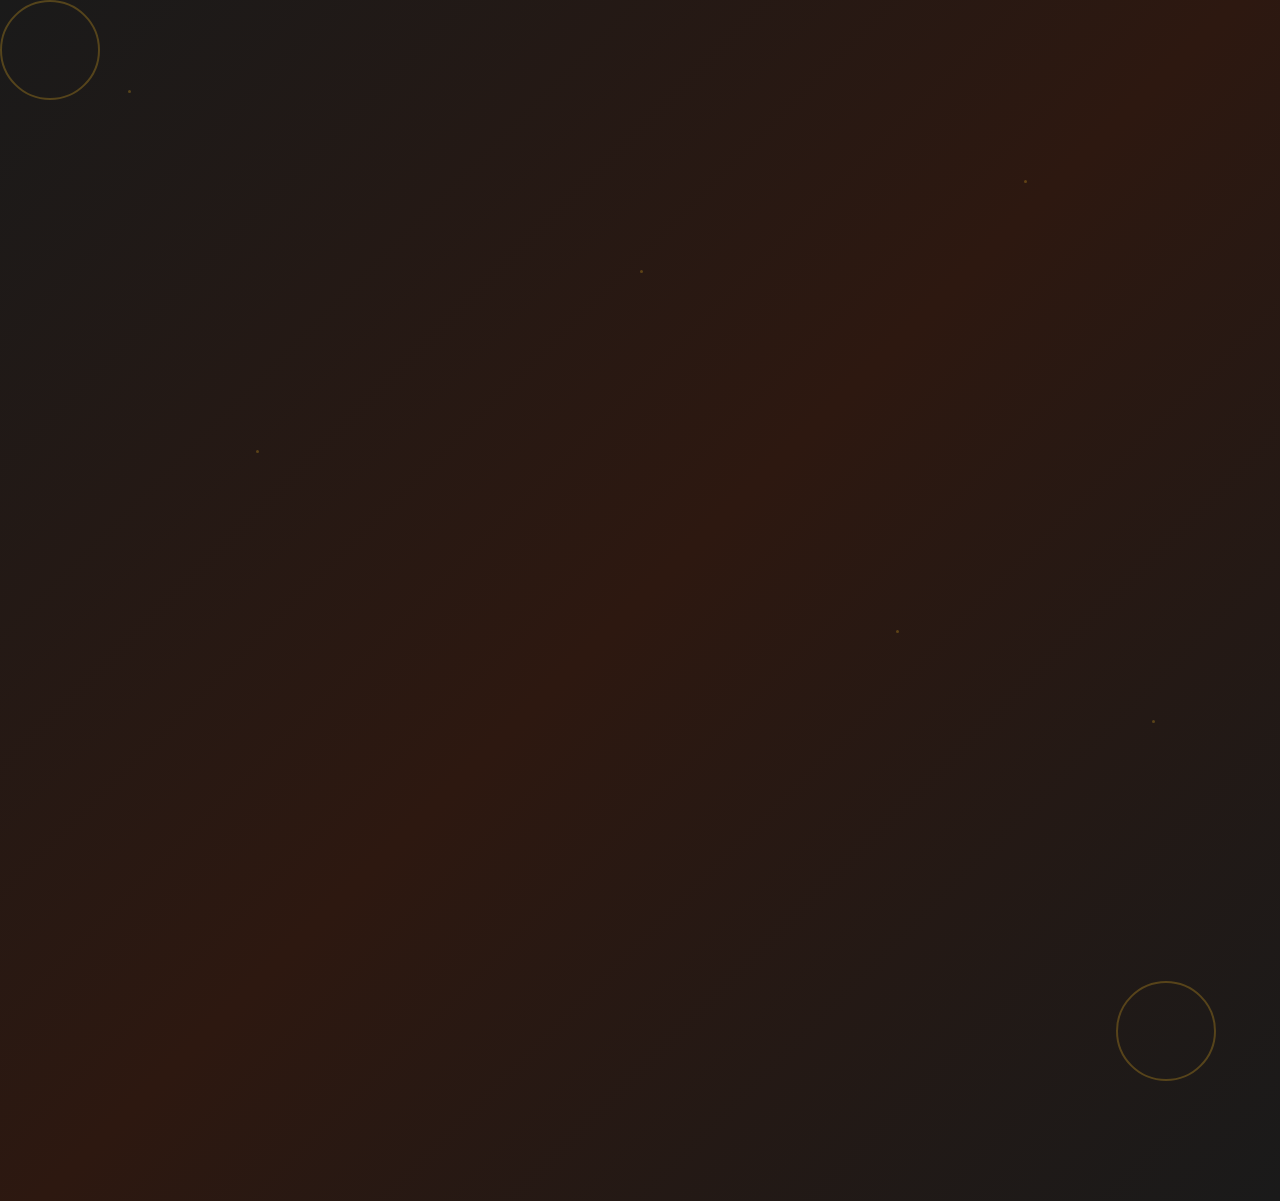
<file: index.html>
<!DOCTYPE html>
<html lang="es">
<head>
    <meta charset="UTF-8">
    <meta name="viewport" content="width=device-width, initial-scale=1.0">
    <title>悦上 - Restaurante Chino Auténtico</title>
    <link rel="stylesheet" href="styles.css">
</head>
<body>
    <!-- Partículas de fondo -->
    <div class="particles">
        <div class="particle"></div>
        <div class="particle"></div>
        <div class="particle"></div>
        <div class="particle"></div>
        <div class="particle"></div>
        <div class="particle"></div>
    </div>
    
    <!-- Elementos decorativos -->
    <div class="decorative-element"></div>
    <div class="decorative-element"></div>
    
    <!-- Contenedor principal -->
    <div class="container">
        <!-- Header -->
        <header class="header">
            <div class="logo">悦上</div>
            <div class="subtitle">RESTAURANTE CHINO AUTÉNTICO</div>
            <div class="tagline">Tradición y Sabor en Cada Plato</div>
        </header>
        
        <!-- Contenido principal -->
        <main class="main-content">
            <h1 class="welcome-text">Bienvenidos a 悦上</h1>
            <p class="description">
                Descubre la auténtica cocina china en un ambiente elegante y acogedor. 
                En 悦上, cada plato es una obra maestra preparada con ingredientes frescos 
                y técnicas tradicionales que han sido transmitidas de generación en generación. 
                Sumérgete en una experiencia culinaria única donde el sabor se encuentra con la tradición.
            </p>
            
            <!-- Características -->
            <div class="features">
                <div class="feature-card">
                    <div class="feature-icon">🥢</div>
                    <h3 class="feature-title">Cocina Tradicional</h3>
                    <p class="feature-text">
                        Platos auténticos preparados con recetas ancestrales 
                        y técnicas culinarias tradicionales chinas.
                    </p>
                </div>
                
                <div class="feature-card">
                    <div class="feature-icon">🍜</div>
                    <h3 class="feature-title">Ingredientes Frescos</h3>
                    <p class="feature-text">
                        Seleccionamos cuidadosamente los mejores ingredientes 
                        para garantizar la calidad y frescura en cada bocado.
                    </p>
                </div>
                
                <div class="feature-card">
                    <div class="feature-icon">🏮</div>
                    <h3 class="feature-title">Ambiente Único</h3>
                    <p class="feature-text">
                        Disfruta de una experiencia gastronómica completa 
                        en un ambiente elegante con decoración china tradicional.
                    </p>
                </div>
            </div>
            
            <!-- Botones de navegación -->
            <div class="action-buttons">
                <a href="menu.html" class="btn btn-primary">
                    <span class="btn-icon">📖</span>
                    <span class="btn-text">Explorar Menú</span>
                </a>
                
                <a href="contacto.html" class="btn btn-secondary">
                    <span class="btn-icon">📞</span>
                    <span class="btn-text">Contacto</span>
                </a>
            </div>
        </main>
        
        <!-- Footer -->
        <footer class="footer">
            <p>&copy; 2025 悦上 - Restaurante Chino Auténtico. Todos los derechos reservados.</p>
        </footer>
    </div>
</body>
</html>
</file>
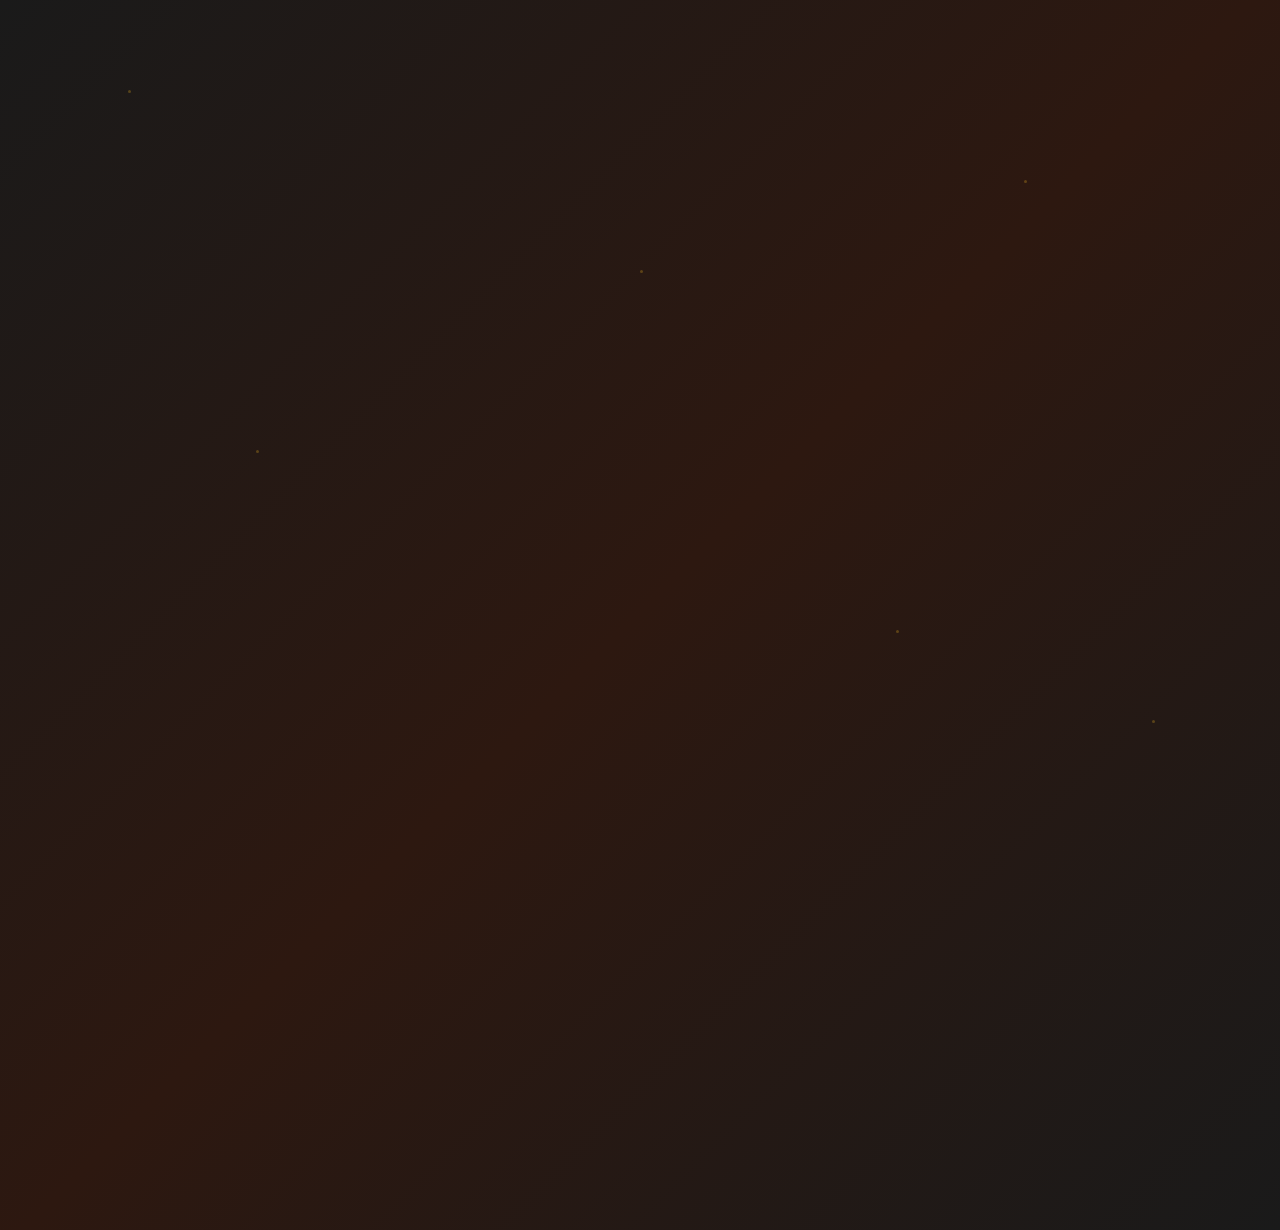
<file: contacto.html>
<!DOCTYPE html>
<html lang="es">
<head>
  <meta charset="UTF-8" />
  <meta name="viewport" content="width=device-width, initial-scale=1.0"/>
  <title>Contacto | 悦上</title>
  <link rel="stylesheet" href="styles.css" />
</head>
<body>

  <!-- Partículas decorativas -->
  <div class="particles">
    <div class="particle"></div>
    <div class="particle"></div>
    <div class="particle"></div>
    <div class="particle"></div>
    <div class="particle"></div>
    <div class="particle"></div>
  </div>

  <div class="container">
    <header class="header">
      <div class="logo">悦上</div>
      <div class="subtitle">Ponte en contacto con nosotros</div>
      <div class="tagline">Estaremos encantados de atenderte</div>
    </header>

    <main class="main-content">
      <div class="welcome-text">Formulario de Contacto</div>
      <div class="description">
        Si tienes alguna pregunta, quieres hacer una reserva especial o simplemente saludarnos, completa el formulario a continuación y te responderemos lo antes posible.
      </div>

      <form class="feature-card" style="max-width: 600px; margin: auto;" action="#" method="post">
        <div style="margin-bottom: 20px; text-align: left;">
          <label for="nombre" class="feature-title">Nombre</label><br>
          <input type="text" id="nombre" name="nombre" required style="width: 100%; padding: 10px; border-radius: 8px; margin-top: 5px;">
        </div>

        <div style="margin-bottom: 20px; text-align: left;">
          <label for="email" class="feature-title">Correo Electrónico</label><br>
          <input type="email" id="email" name="email" required style="width: 100%; padding: 10px; border-radius: 8px; margin-top: 5px;">
        </div>

        <div style="margin-bottom: 20px; text-align: left;">
          <label for="asunto" class="feature-title">Asunto</label><br>
          <input type="text" id="asunto" name="asunto" required style="width: 100%; padding: 10px; border-radius: 8px; margin-top: 5px;">
        </div>

        <div style="margin-bottom: 30px; text-align: left;">
          <label for="mensaje" class="feature-title">Mensaje</label><br>
          <textarea id="mensaje" name="mensaje" rows="5" required style="width: 100%; padding: 10px; border-radius: 8px; margin-top: 5px;"></textarea>
        </div>

        <div class="action-buttons" style="margin-top: 0;">
          <button type="submit" class="btn btn-primary">
            <span class="btn-icon">📧</span>
            <span class="btn-text">Enviar</span>
          </button>
        </div>
      </form>
    </main>

    <footer class="footer">
      © 2025 Restaurante 悦上 – Todos los derechos reservados
    </footer>
  </div>

</body>
</html>
</file>
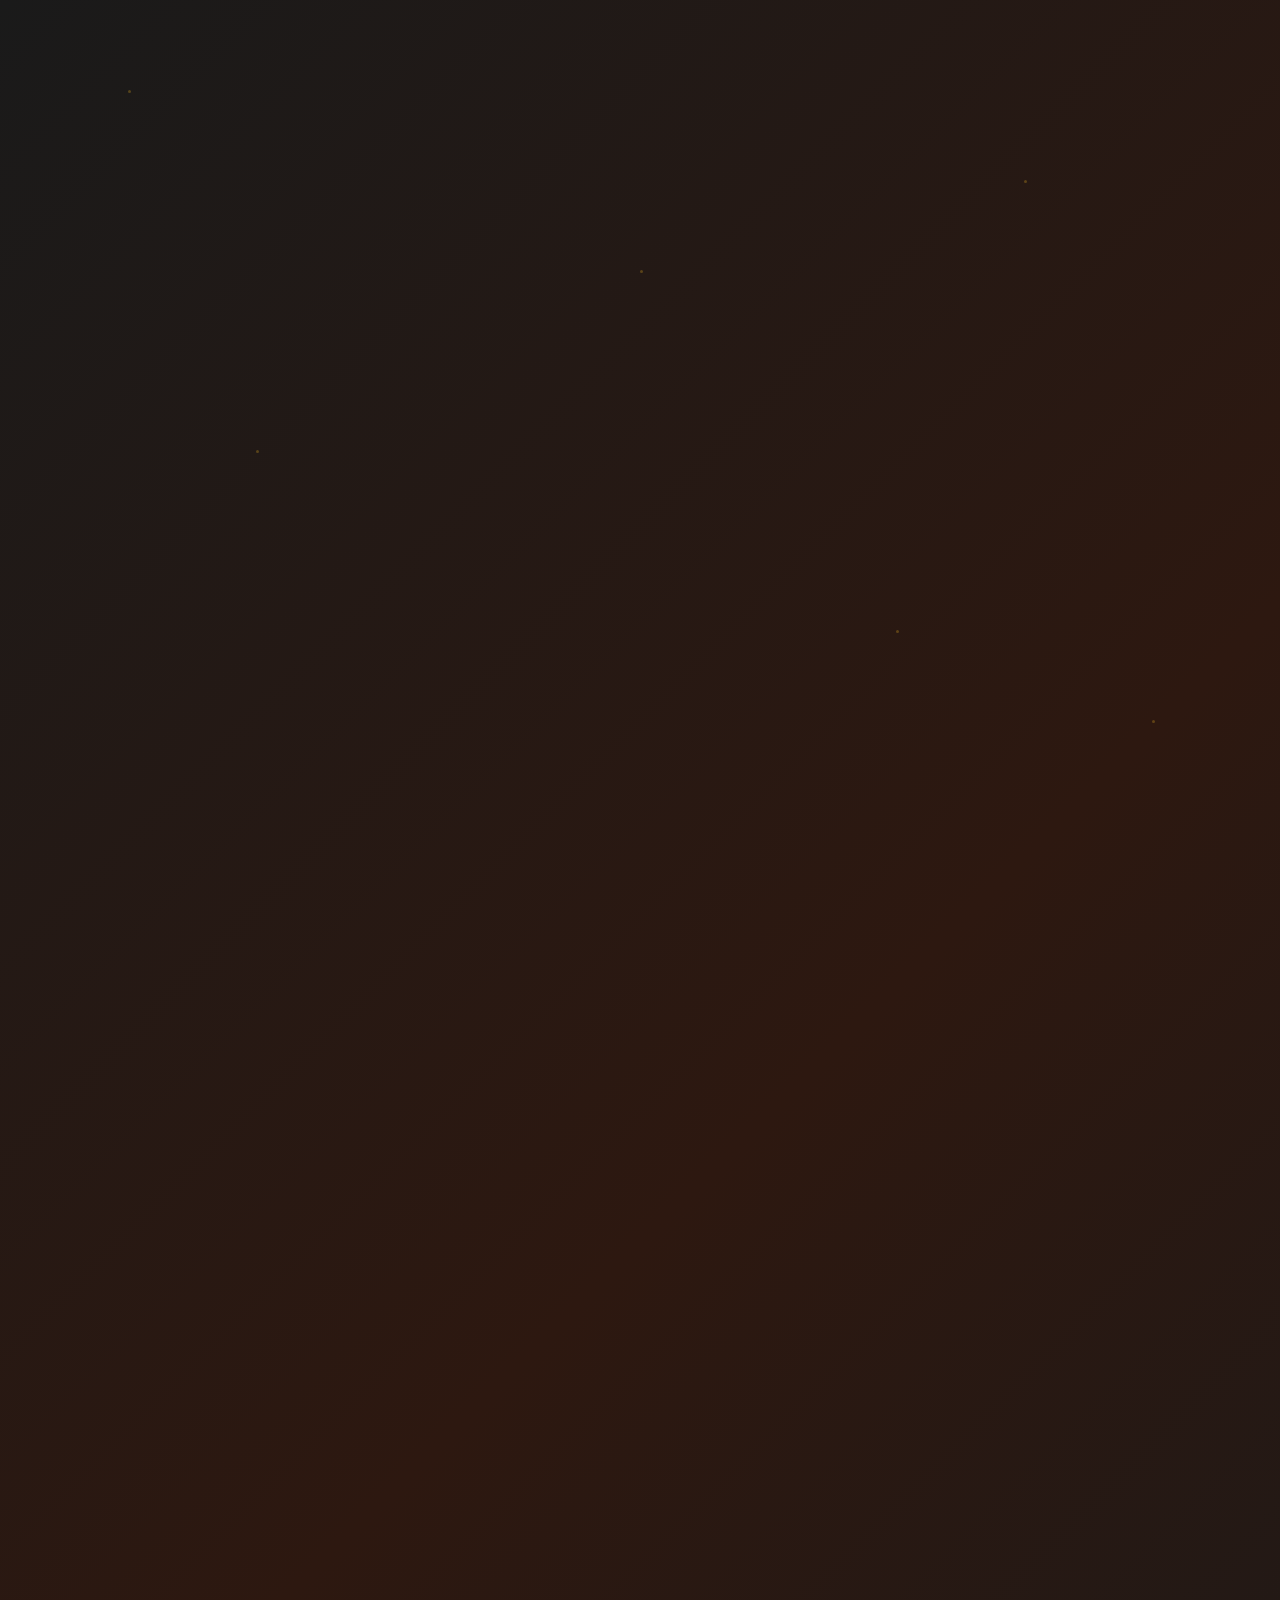
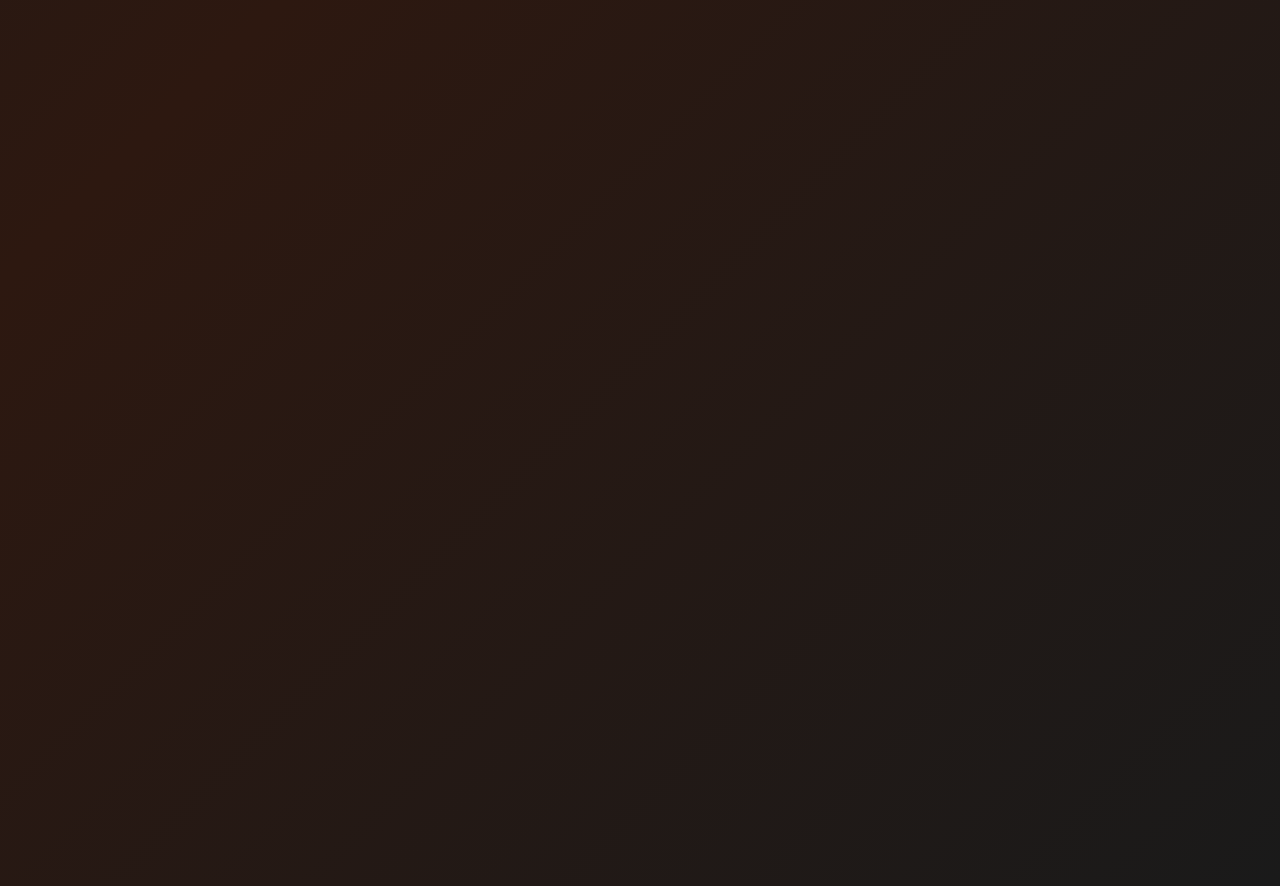
<file: menu.html>
<!DOCTYPE html>
<html lang="es">
<head>
  <meta charset="UTF-8">
  <meta name="viewport" content="width=device-width, initial-scale=1.0">
  <title>Restaurante Chino 悦上</title>
  <link rel="stylesheet" href="styles.css">
</head>
<body>

  <!-- Partículas decorativas -->
  <div class="particles">
    <div class="particle"></div>
    <div class="particle"></div>
    <div class="particle"></div>
    <div class="particle"></div>
    <div class="particle"></div>
    <div class="particle"></div>
  </div>

  <!-- Contenido principal -->
  <div class="container">
    <header class="header">
      <div class="logo">悦上</div>
      <div class="subtitle">Restaurante Chino</div>
      <div class="tagline">Sabores auténticos del oriente</div>
    </header>

    <main class="main-content">
      <div class="welcome-text">Nuestro Menú</div>
      <div class="description">Descubre una selección exquisita de platos tradicionales y modernos preparados con ingredientes frescos y auténticos.</div>

      <section class="features">

        <!-- ENTRADAS -->
        <div class="feature-card">
          <div class="feature-icon">🥟</div>
          <div class="feature-title">Rollitos de Primavera</div>
          <div class="feature-text">Verduras frescas envueltas y fritas. <strong>€4.50</strong></div>
        </div>
        <div class="feature-card">
          <div class="feature-icon">🍲</div>
          <div class="feature-title">Sopa Agripicante</div>
          <div class="feature-text">Sopa con tofu, setas y salsa picante. <strong>€5.00</strong></div>
        </div>
        <div class="feature-card">
          <div class="feature-icon">🥠</div>
          <div class="feature-title">Empanadillas al Vapor</div>
          <div class="feature-text">Rellenas de cerdo y cebollino. <strong>€5.50</strong></div>
        </div>
        <div class="feature-card">
          <div class="feature-icon">🥒</div>
          <div class="feature-title">Ensalada de Pepino</div>
          <div class="feature-text">Fresca y aderezada con vinagre de arroz. <strong>€3.50</strong></div>
        </div>

        <!-- PLATOS PRINCIPALES -->
        <div class="feature-card">
          <div class="feature-icon">🍗</div>
          <div class="feature-title">Pollo Kung Pao</div>
          <div class="feature-text">Pollo salteado con cacahuetes. <strong>€9.50</strong></div>
        </div>
        <div class="feature-card">
          <div class="feature-icon">🐷</div>
          <div class="feature-title">Cerdo Agridulce</div>
          <div class="feature-text">Con piña y pimientos en salsa. <strong>€10.00</strong></div>
        </div>
        <div class="feature-card">
          <div class="feature-icon">🥩</div>
          <div class="feature-title">Ternera con Bambú y Setas</div>
          <div class="feature-text">Jugosa carne en salsa ligera. <strong>€11.00</strong></div>
        </div>
        <div class="feature-card">
          <div class="feature-icon">🍤</div>
          <div class="feature-title">Langostinos al Curry</div>
          <div class="feature-text">Aromáticos y ligeramente picantes. <strong>€12.00</strong></div>
        </div>
        <div class="feature-card">
          <div class="feature-icon">🍚</div>
          <div class="feature-title">Arroz Frito Tres Delicias</div>
          <div class="feature-text">Con huevo, jamón y guisantes. <strong>€6.00</strong></div>
        </div>
        <div class="feature-card">
          <div class="feature-icon">🍜</div>
          <div class="feature-title">Tallarin Frito con Pollo</div>
          <div class="feature-text">Salteados al wok con vegetales. <strong>€8.50</strong></div>
        </div>

        <!-- POSTRES -->
        <div class="feature-card">
          <div class="feature-icon">🍨</div>
          <div class="feature-title">Helado de Té Verde</div>
          <div class="feature-text">Refrescante y aromático. <strong>€4.00</strong></div>
        </div>
        <div class="feature-card">
          <div class="feature-icon">🍌</div>
          <div class="feature-title">Plátano Frito con Miel</div>
          <div class="feature-text">Caliente y crujiente. <strong>€4.50</strong></div>
        </div>
        <div class="feature-card">
          <div class="feature-icon">🍰</div>
          <div class="feature-title">Pastel de Sésamo</div>
          <div class="feature-text">Dulce tradicional chino. <strong>€3.80</strong></div>
        </div>

        <!-- BEBIDAS -->
        <div class="feature-card">
          <div class="feature-icon">🍵</div>
          <div class="feature-title">Té Jazmín</div>
          <div class="feature-text">Taza caliente de té floral. <strong>€2.50</strong></div>
        </div>
        <div class="feature-card">
          <div class="feature-icon">🥤</div>
          <div class="feature-title">Refrescos</div>
          <div class="feature-text">Coca-Cola, Sprite, Fanta. <strong>€2.20</strong></div>
        </div>
        <div class="feature-card">
          <div class="feature-icon">🍶</div>
          <div class="feature-title">Sake Caliente</div>
          <div class="feature-text">Trago tradicional japonés. <strong>€4.50</strong></div>
        </div>

      </section>
      
      <div class="action-buttons">
        <a href="index.html" class="btn btn-primary">
          <span class="btn-icon">⬅️</span>
          <span class="btn-text">Volver al Inicio</span>
        </a>
      </div>

    </main>

    <footer class="footer">
      © 2025 Restaurante 悦上 – Todos los derechos reservados
    </footer>
  </div>

</body>
</html>
</file>
<file: styles.css>
@import url('https://fonts.googleapis.com/css2?family=Playfair+Display:wght@400;700&family=Noto+Sans+SC:wght@300;400;500;700&display=swap');

/* Reset y configuración base */
* {
    margin: 0;
    padding: 0;
    box-sizing: border-box;
}

body {
    font-family: 'Playfair Display', serif;
    background: linear-gradient(135deg, #1a1a1a 0%, #2d1810 50%, #1a1a1a 100%);
    color: #f4f4f4;
    overflow-x: hidden;
    min-height: 100vh;
    position: relative;
}

/* Partículas de fondo */
.particles {
    position: fixed;
    top: 0;
    left: 0;
    width: 100%;
    height: 100%;
    pointer-events: none;
    z-index: 1;
}

.particle {
    position: absolute;
    width: 3px;
    height: 3px;
    background: rgba(218, 165, 32, 0.3);
    border-radius: 50%;
    animation: float 6s ease-in-out infinite;
}

.particle:nth-child(1) { top: 10%; left: 10%; animation-delay: 0s; }
.particle:nth-child(2) { top: 20%; left: 80%; animation-delay: 1s; }
.particle:nth-child(3) { top: 50%; left: 20%; animation-delay: 2s; }
.particle:nth-child(4) { top: 80%; left: 90%; animation-delay: 3s; }
.particle:nth-child(5) { top: 30%; left: 50%; animation-delay: 4s; }
.particle:nth-child(6) { top: 70%; left: 70%; animation-delay: 5s; }

@keyframes float {
    0%, 100% { 
        transform: translateY(0px) rotate(0deg); 
        opacity: 0.3; 
    }
    50% { 
        transform: translateY(-20px) rotate(180deg); 
        opacity: 0.8; 
    }
}

/* Contenedor principal */
.container {
    position: relative;
    z-index: 2;
    min-height: 100vh;
    display: flex;
    flex-direction: column;
    justify-content: center;
    align-items: center;
    padding: 20px;
}

/* Header con logo */
.header {
    text-align: center;
    margin-bottom: 60px;
    animation: fadeInDown 1.5s ease-out;
}

.logo {
    font-family: 'Noto Sans SC', sans-serif;
    font-size: 6rem;
    font-weight: 700;
    color: #daa520;
    text-shadow: 0 0 30px rgba(218, 165, 32, 0.5);
    margin-bottom: 20px;
    animation: glow 2s ease-in-out infinite alternate;
    cursor: pointer;
    transition: transform 0.3s ease;
}

.logo:hover {
    transform: scale(1.05);
}

@keyframes glow {
    from { 
        text-shadow: 0 0 20px rgba(218, 165, 32, 0.4); 
    }
    to { 
        text-shadow: 0 0 40px rgba(218, 165, 32, 0.8), 0 0 60px rgba(218, 165, 32, 0.6); 
    }
}

.subtitle {
    font-size: 1.5rem;
    color: #f4f4f4;
    font-weight: 400;
    letter-spacing: 2px;
    margin-bottom: 10px;
    opacity: 0;
    animation: fadeInUp 2s ease-out 0.5s forwards;
}

.tagline {
    font-size: 1rem;
    color: #daa520;
    font-style: italic;
    opacity: 0;
    animation: fadeInUp 2s ease-out 1s forwards;
}

/* Sección principal */
.main-content {
    max-width: 900px;
    text-align: center;
    margin-bottom: 40px;
}

.welcome-text {
    font-size: 2.5rem;
    font-weight: 700;
    color: #daa520;
    margin-bottom: 30px;
    opacity: 0;
    animation: fadeInUp 2s ease-out 1.5s forwards;
}

.description {
    font-size: 1.2rem;
    line-height: 1.8;
    color: #e0e0e0;
    margin-bottom: 40px;
    opacity: 0;
    animation: fadeInUp 2s ease-out 2s forwards;
}

/* Tarjetas de características */
.features {
    display: grid;
    grid-template-columns: repeat(auto-fit, minmax(250px, 1fr));
    gap: 30px;
    margin-top: 50px;
    margin-bottom: 50px;
}

.feature-card {
    background: rgba(45, 24, 16, 0.7);
    padding: 30px;
    border-radius: 15px;
    border: 1px solid rgba(218, 165, 32, 0.3);
    backdrop-filter: blur(10px);
    transition: all 0.3s ease;
    opacity: 0;
    transform: translateY(30px);
    animation: slideInUp 1s ease-out forwards;
}

.feature-card:nth-child(1) { animation-delay: 2.5s; }
.feature-card:nth-child(2) { animation-delay: 2.8s; }
.feature-card:nth-child(3) { animation-delay: 3.1s; }

.feature-card:hover {
    transform: translateY(-10px);
    box-shadow: 0 15px 30px rgba(218, 165, 32, 0.2);
    border-color: rgba(218, 165, 32, 0.6);
}

.feature-icon {
    font-size: 3rem;
    margin-bottom: 20px;
    color: #daa520;
}

.feature-title {
    font-size: 1.5rem;
    font-weight: 700;
    color: #f4f4f4;
    margin-bottom: 15px;
}

.feature-text {
    font-size: 1rem;
    color: #c0c0c0;
    line-height: 1.6;
}

/* Botones de acción */
.action-buttons {
    display: flex;
    gap: 20px;
    justify-content: center;
    align-items: center;
    margin-top: 40px;
    opacity: 0;
    animation: fadeInUp 1.5s ease-out 3.5s forwards;
}

.btn {
    display: inline-flex;
    align-items: center;
    justify-content: center;
    padding: 15px 30px;
    font-size: 1.1rem;
    font-weight: 700;
    text-decoration: none;
    border-radius: 50px;
    transition: all 0.3s ease;
    position: relative;
    overflow: hidden;
    min-width: 180px;
    box-shadow: 0 5px 15px rgba(0, 0, 0, 0.2);
}

.btn-primary {
    color: #1a1a1a;
    background: linear-gradient(45deg, #daa520, #ffd700);
    border: 2px solid transparent;
}

.btn-secondary {
    color: #daa520;
    background: transparent;
    border: 2px solid #daa520;
}

.btn-icon {
    font-size: 1.2rem;
    margin-right: 10px;
    transition: transform 0.3s ease;
}

.btn-text {
    transition: transform 0.3s ease;
}

/* Efectos hover para botones */
.btn::before {
    content: '';
    position: absolute;
    top: 0;
    left: -100%;
    width: 100%;
    height: 100%;
    background: linear-gradient(90deg, transparent, rgba(255, 255, 255, 0.3), transparent);
    transition: left 0.5s ease;
}

.btn:hover::before {
    left: 100%;
}

.btn-primary:hover {
    transform: translateY(-3px);
    box-shadow: 0 8px 25px rgba(218, 165, 32, 0.5);
}

.btn-secondary:hover {
    transform: translateY(-3px);
    background: rgba(218, 165, 32, 0.1);
    box-shadow: 0 8px 25px rgba(218, 165, 32, 0.3);
}

.btn:hover .btn-icon {
    transform: scale(1.1) rotate(5deg);
}

.btn:hover .btn-text {
    transform: translateX(2px);
}

/* Elementos decorativos */
.decorative-element {
    position: absolute;
    width: 100px;
    height: 100px;
    border: 2px solid rgba(218, 165, 32, 0.3);
    border-radius: 50%;
    animation: rotate 20s linear infinite;
}

.decorative-element:nth-child(1) {
    top: 10%;
    left: 5%;
    animation-delay: 0s;
}

.decorative-element:nth-child(2) {
    bottom: 10%;
    right: 5%;
    animation-delay: 10s;
}

@keyframes rotate {
    from { transform: rotate(0deg); }
    to { transform: rotate(360deg); }
}

/* Footer */
.footer {
    margin-top: 40px;
    padding: 20px;
    text-align: center;
    color: #888;
    font-size: 0.9rem;
    opacity: 0;
    animation: fadeInUp 1.5s ease-out 4s forwards;
}

/* Animaciones */
@keyframes fadeInDown {
    from {
        opacity: 0;
        transform: translateY(-30px);
    }
    to {
        opacity: 1;
        transform: translateY(0);
    }
}

@keyframes fadeInUp {
    from {
        opacity: 0;
        transform: translateY(30px);
    }
    to {
        opacity: 1;
        transform: translateY(0);
    }
}

@keyframes slideInUp {
    from {
        opacity: 0;
        transform: translateY(30px);
    }
    to {
        opacity: 1;
        transform: translateY(0);
    }
}

/* Responsive Design */
@media (max-width: 768px) {
    .logo {
        font-size: 4rem;
    }
    
    .welcome-text {
        font-size: 2rem;
    }
    
    .description {
        font-size: 1.1rem;
    }
    
    .features {
        grid-template-columns: 1fr;
    }
    
    .feature-card {
        padding: 20px;
    }
    
    .action-buttons {
        flex-direction: column;
        gap: 15px;
    }
    
    .btn {
        width: 100%;
        max-width: 300px;
    }
}

@media (max-width: 480px) {
    .logo {
        font-size: 3rem;
    }
    
    .subtitle {
        font-size: 1.2rem;
    }
    
    .welcome-text {
        font-size: 1.8rem;
    }
    
    .container {
        padding: 15px;
    }
    
    .btn {
        padding: 12px 25px;
        font-size: 1rem;
    }
    
    .decorative-element {
        width: 60px;
        height: 60px;
    }
}

/* Animaciones adicionales para interacciones */
@keyframes pulse {
    0% { transform: scale(1); }
    50% { transform: scale(1.05); }
    100% { transform: scale(1); }
}

.logo:active {
    animation: pulse 0.3s ease;
}

/* Efectos de carga */
.container {
    opacity: 0;
    animation: containerFadeIn 1s ease-out 0.3s forwards;
}

@keyframes containerFadeIn {
    from { opacity: 0; }
    to { opacity: 1; }
}
</file>
